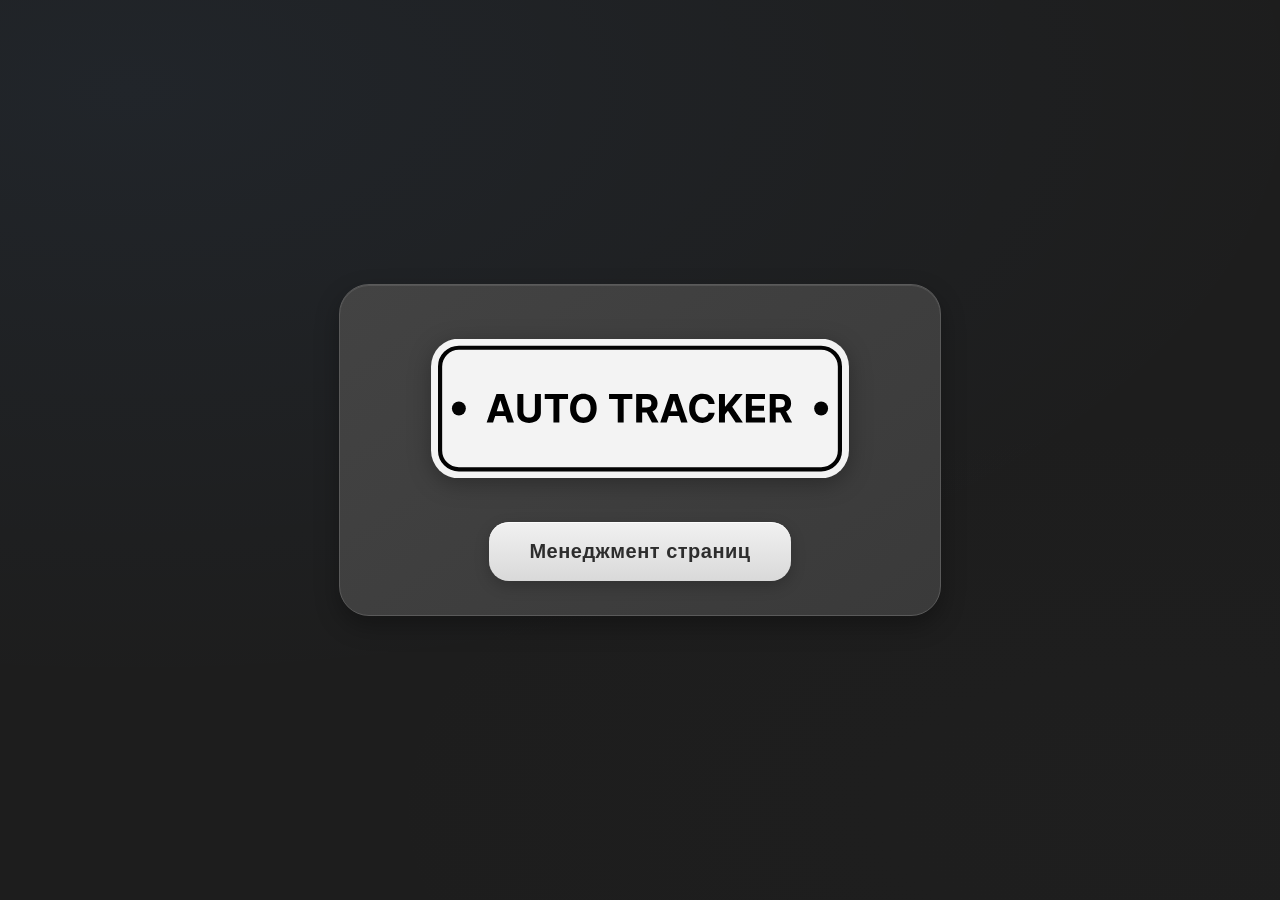
<file: static/index.html>
<!DOCTYPE html>
<html lang="ru">
<head>
    <meta charset="UTF-8">
    <meta name="viewport" content="width=device-width, initial-scale=1.0">
    <title>AutoTracker</title>
    <style>
        body {
            margin: 0;
            padding: 0;
            font-family: 'Segoe UI', Tahoma, Geneva, Verdana, sans-serif;
            background: radial-gradient(1200px 600px at 10% 10%, rgba(96,165,250,0.06), transparent),
                        radial-gradient(800px 400px at 90% 90%, rgba(77, 77, 77, 0.03), transparent),
                        #1d1d1d;
            display: flex;
            justify-content: center;
            align-items: center;
            min-height: 100vh;
        }
        
        .container {
            text-align: center;
            background: linear-gradient(145deg, #434343, #3a3a3a);
            padding: 30px 50px;
            border-radius: 30px;
            box-shadow: 
                0 10px 25px rgba(0, 0, 0, 0.3),
                inset 0 1px 0 rgba(255, 255, 255, 0.1);
            max-width: 500px;
            width: 90%;
            border: 1px solid #5a5a5a;
            position: relative;
            overflow: hidden;
        }
        
        figure {
            margin: 0 0 20px 0;
            padding: 30px;
            border-radius: 20px;
        }
        
        img {
            width: 380px;
            height: auto;
            display: block;
            margin: 0 auto;
            filter: drop-shadow(0 5px 10px rgba(0, 0, 0, 0.3));
            transform: scale(1.1);
            transition: transform 0.3s ease;
        }
        
        img:hover {
            transform: scale(1.15);
        }
        
        .button {
            display: inline-block;
            padding: 18px 40px;
            background: linear-gradient(to bottom, #f1f1f1, #d9d9d9);
            color: #2d2d2d;
            text-decoration: none;
            border-radius: 20px;
            font-weight: bold;
            transition: all 0.3s ease;
            border: none;
            cursor: pointer;
            font-size: 20px;
            box-shadow: 
                0 5px 15px rgba(0, 0, 0, 0.2),
                inset 0 1px 0 rgba(255, 255, 255, 0.8);
            position: relative;
            overflow: hidden;
            letter-spacing: 0.5px;
        }
        
        .button::after {
            content: '';
            position: absolute;
            top: 0;
            left: -100%;
            width: 100%;
            height: 100%;
            background: linear-gradient(90deg, transparent, rgba(255, 255, 255, 0.4), transparent);
            transition: left 0.5s ease;
        }
        
        .button:hover {
            background: linear-gradient(to bottom, #ffffff, #e6e6e6);
            box-shadow: 
                0 7px 20px rgba(0, 0, 0, 0.3),
                inset 0 1px 0 rgba(255, 255, 255, 0.9);
            transform: translateY(-2px);
        }
        
        .button:hover::after {
            left: 100%;
        }
        
        .button:active {
            transform: translateY(1px);
            box-shadow: 
                0 3px 10px rgba(0, 0, 0, 0.2),
                inset 0 1px 0 rgba(255, 255, 255, 0.8);
        }
        
        @media (max-width: 480px) {
            .container {
                padding: 40px 30px;
                border-radius: 25px;
            }
            
            figure {
                padding: 20px;
            }
            
            img {
                width: 280px;
                transform: scale(1);
            }
            
            img:hover {
                transform: scale(1.05);
            }
            
            .button {
                padding: 16px 32px;
                font-size: 18px;
            }
        }
    </style>
</head>
<body>
    <div class="container">
        <figure>
            <img src="./images/autotracker_text_icon.svg" alt="AutoTracker Logo"/>
        </figure>
        <a href="/managment" class="button">Менеджмент страниц</a>
    </div>
</body>
</html>
</file>
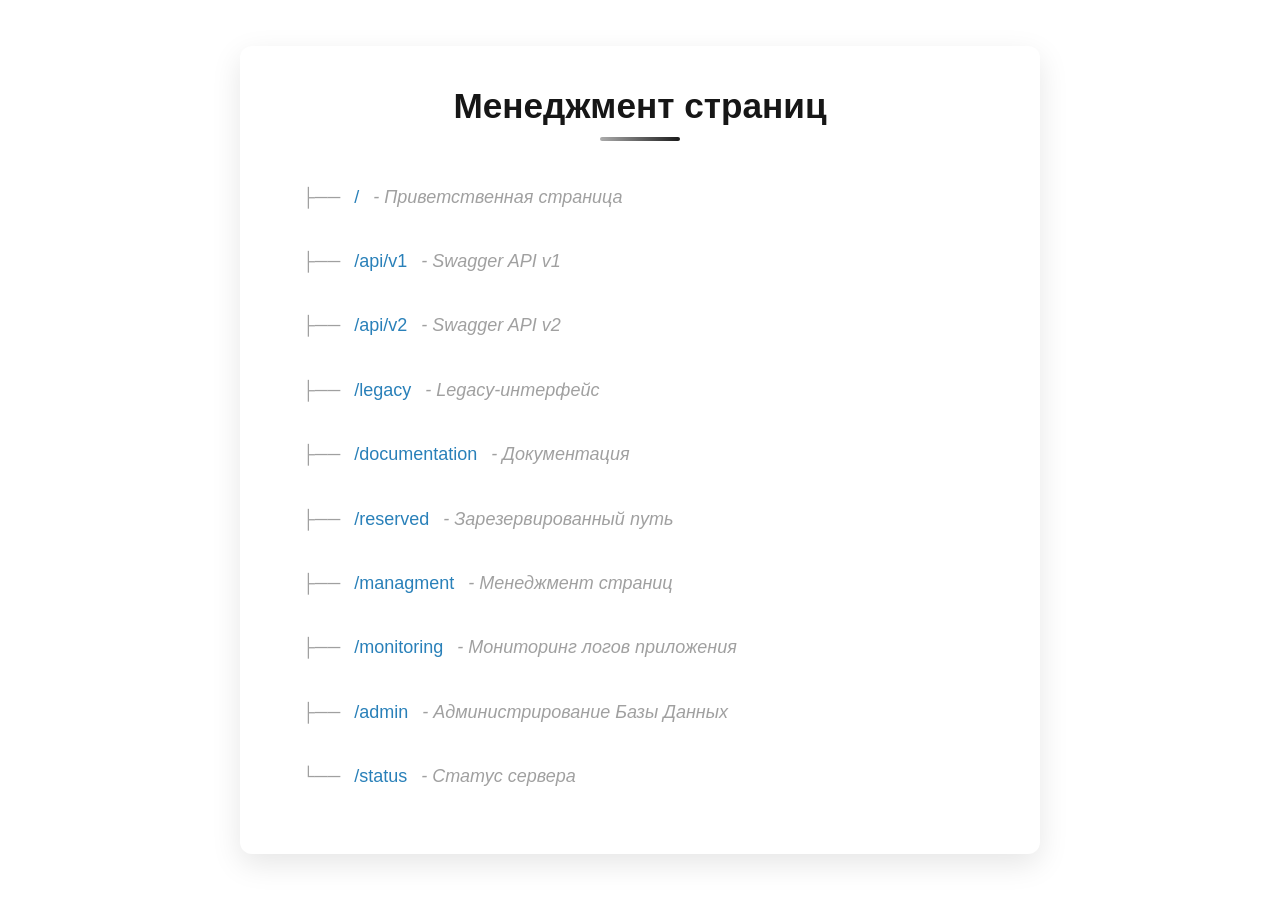
<file: static/managment.html>
<!DOCTYPE html>
<html lang="ru">
<head>
    <meta charset="UTF-8">
    <meta name="viewport" content="width=device-width, initial-scale=1.0">
    <title>Менеджмент страниц</title>
    <style>
        * {
            margin: 0;
            padding: 0;
            box-sizing: border-box;
            font-family: 'Segoe UI', Tahoma, Geneva, Verdana, sans-serif;
        }
        
        body {
            min-height: 100vh;
            display: flex;
            justify-content: center;
            align-items: center;
            padding: 20px;
        }
        
        .container {
            background-color: white;
            border-radius: 12px;
            box-shadow: 0 10px 30px rgba(0, 0, 0, 0.1);
            padding: 40px;
            width: 100%;
            max-width: 800px;
        }
        
        h1 {
            color: #161616;
            text-align: center;
            margin-bottom: 30px;
            font-weight: 600;
            font-size: 2.2rem;
            position: relative;
            padding-bottom: 15px;
        }
        
        h1:after {
            content: '';
            position: absolute;
            bottom: 0;
            left: 50%;
            transform: translateX(-50%);
            width: 80px;
            height: 4px;
            background: linear-gradient(to right, #acacac, #1a1a1a);
            border-radius: 2px;
        }
        
        .tree {
            font-family: 'Consolas', 'Monaco', monospace;
            font-size: 18px;
            line-height: 1.8;
            color: #474747;
            margin-left: 10px;
        }
        
        .tree-item {
            margin: 12px 0;
            display: flex;
            align-items: center;
            transition: all 0.3s ease;
            padding: 8px 12px;
            border-radius: 6px;
        }
        
        .tree-item:hover {
            background-color: #f8f9fa;
            transform: translateX(5px);
        }
        
        .tree-branch {
            margin-right: 10px;
            color: #a0a0a0;
            font-weight: bold;
        }
        
        a {
            color: #2980b9;
            text-decoration: none;
            font-weight: 500;
            transition: color 0.3s ease;
            padding: 2px 4px;
            border-radius: 3px;
        }
        
        a:hover {
            color: #e74c3c;
            background-color: #f9f9f9;
        }
        
        .description {
            color: #a0a0a0;
            margin-left: 10px;
            font-style: italic;
        }
        
        @media (max-width: 600px) {
            .container {
                padding: 25px;
            }
            
            h1 {
                font-size: 1.8rem;
            }
            
            .tree {
                font-size: 16px;
            }
        }
    </style>
</head>
<body>
    <div class="container">
        <h1>Менеджмент страниц</h1>
        
        <div class="tree">
            <div class="tree-item">
                <span class="tree-branch">├──</span>
                <a href="/">/</a>
                <span class="description">- Приветственная страница</span>
            </div>
            
            <div class="tree-item">
                <span class="tree-branch">├──</span>
                <a href="/api/v1">/api/v1</a>
                <span class="description">- Swagger API v1</span>
            </div>
            
            <div class="tree-item">
                <span class="tree-branch">├──</span>
                <a href="/api/v2">/api/v2</a>
                <span class="description">- Swagger API v2</span>
            </div>
            
            <div class="tree-item">
                <span class="tree-branch">├──</span>
                <a href="/legacy">/legacy</a>
                <span class="description">- Legacy-интерфейс</span>
            </div>

            <div class="tree-item">
                <span class="tree-branch">├──</span>
                <a href="/documentation">/documentation</a>
                <span class="description">- Документация</span>
            </div>
            
            <div class="tree-item">
                <span class="tree-branch">├──</span>
                <a href="/reserved">/reserved</a>
                <span class="description">- Зарезервированный путь</span>
            </div>

            <div class="tree-item">
                <span class="tree-branch">├──</span>
                <a href="/managment">/managment</a>
                <span class="description">- Менеджмент страниц</span>
            </div>

            <div class="tree-item">
                <span class="tree-branch">├──</span>
                <a href="/monitoring">/monitoring</a>
                <span class="description">- Мониторинг логов приложения</span>
            </div>

            <div class="tree-item">
                <span class="tree-branch">├──</span>
                <a href="/admin">/admin</a>
                <span class="description">- Администрирование Базы Данных</span>
            </div>

            <div class="tree-item">
                <span class="tree-branch">└──</span>
                <a href="/status">/status</a>
                <span class="description">- Статус сервера</span>
            </div>
        </div>
    </div>
</body>
</html>
</file>
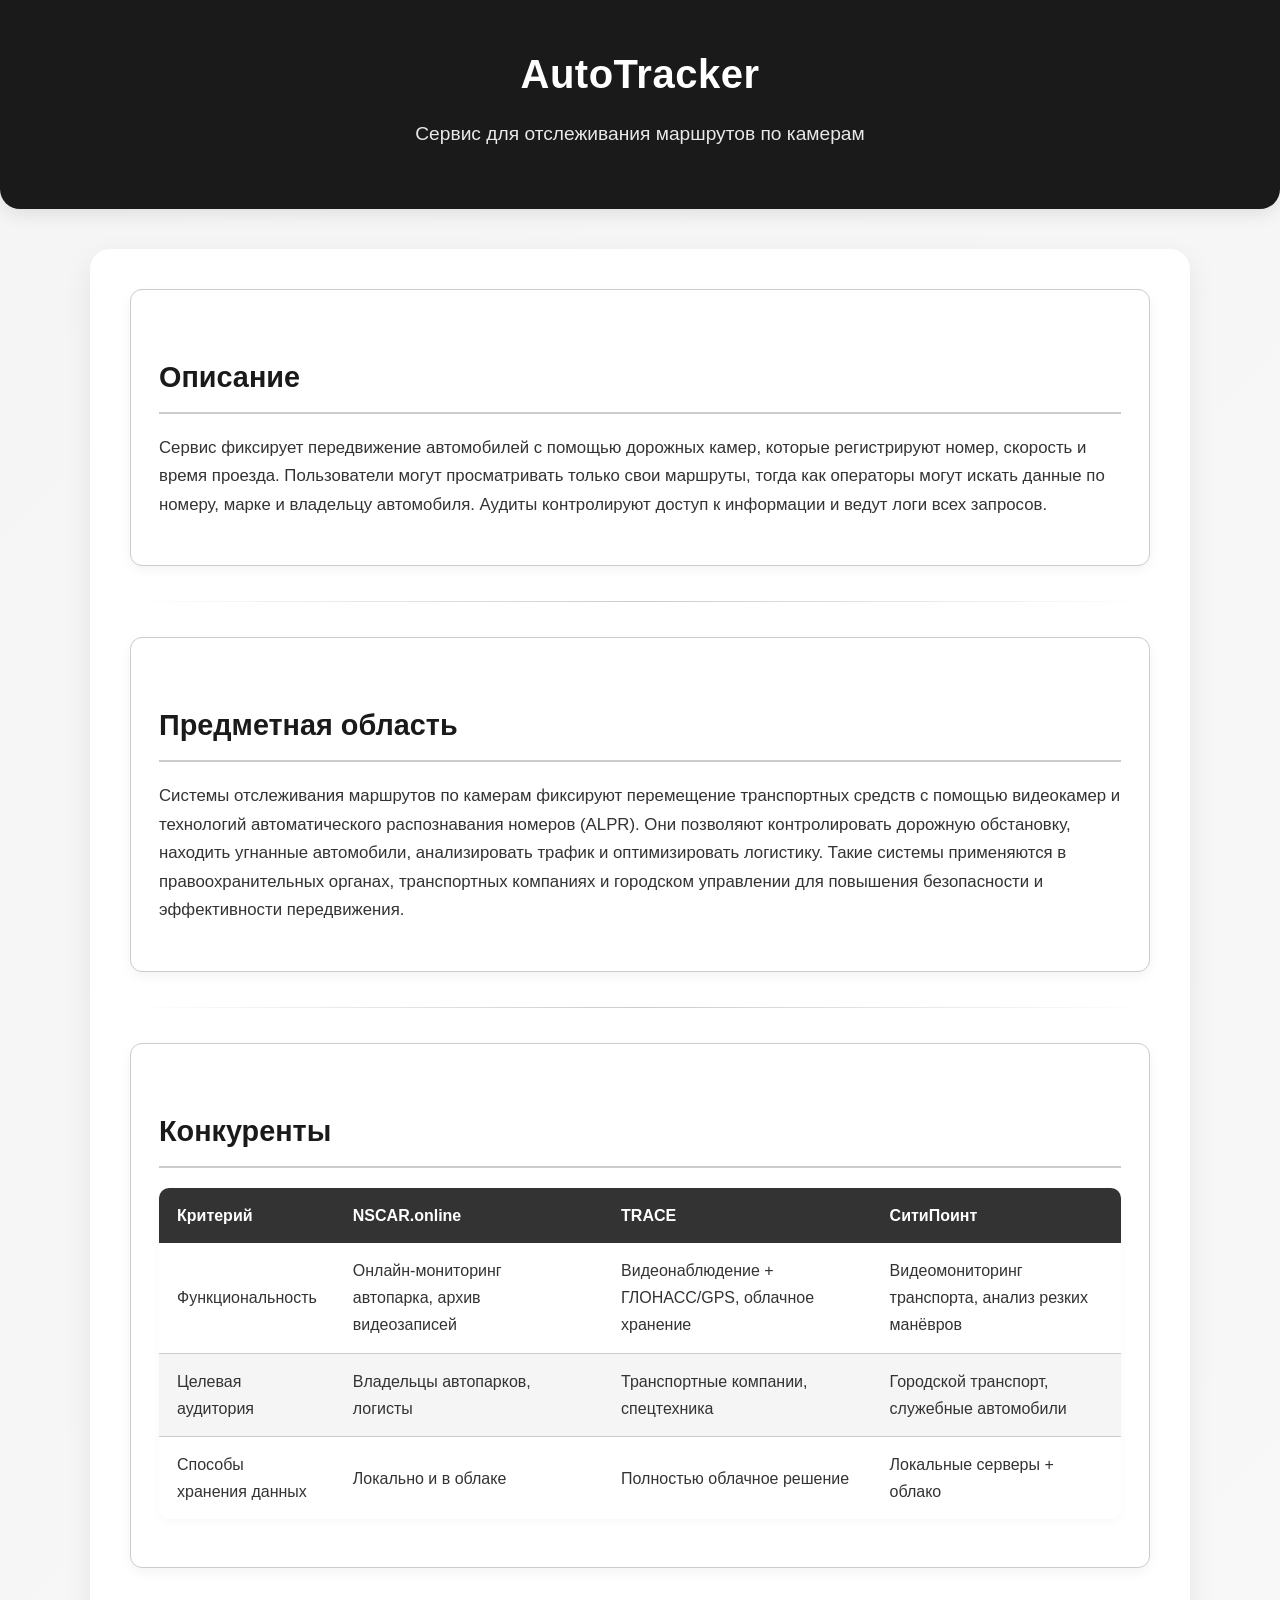
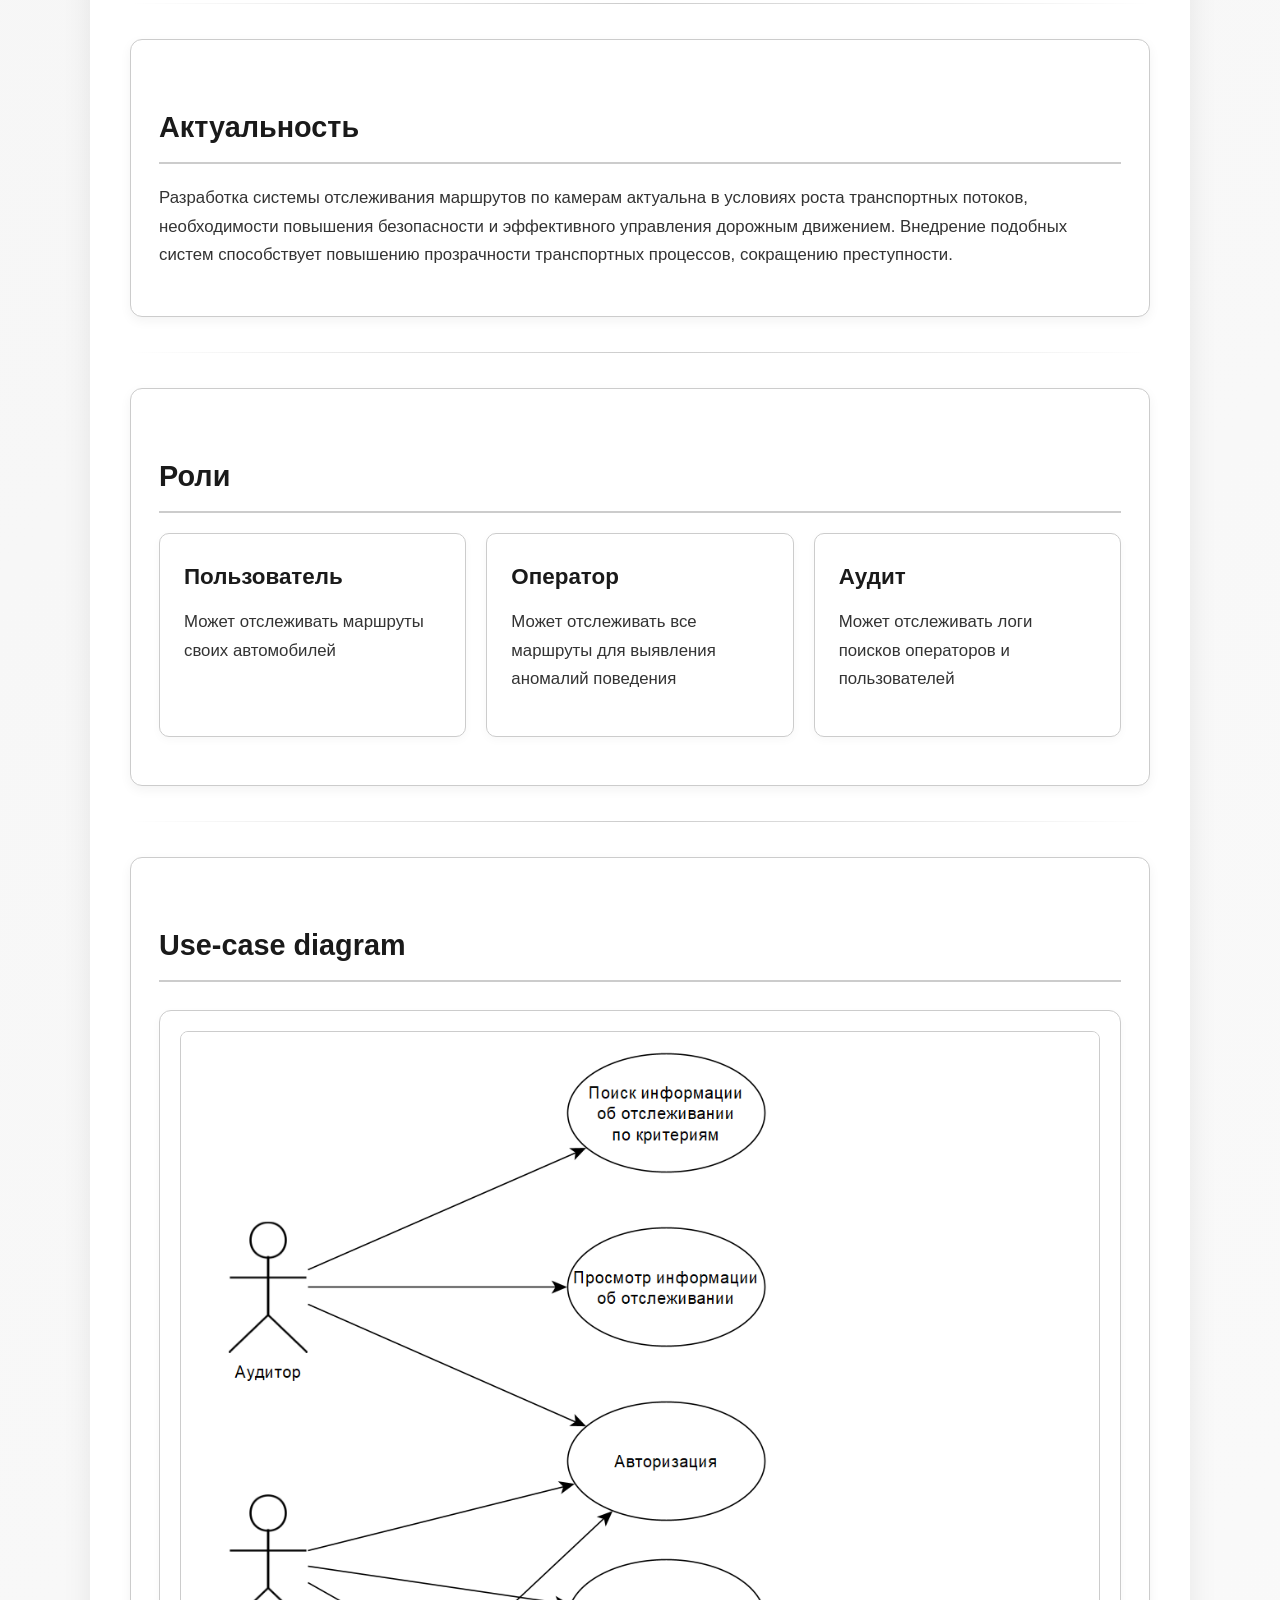
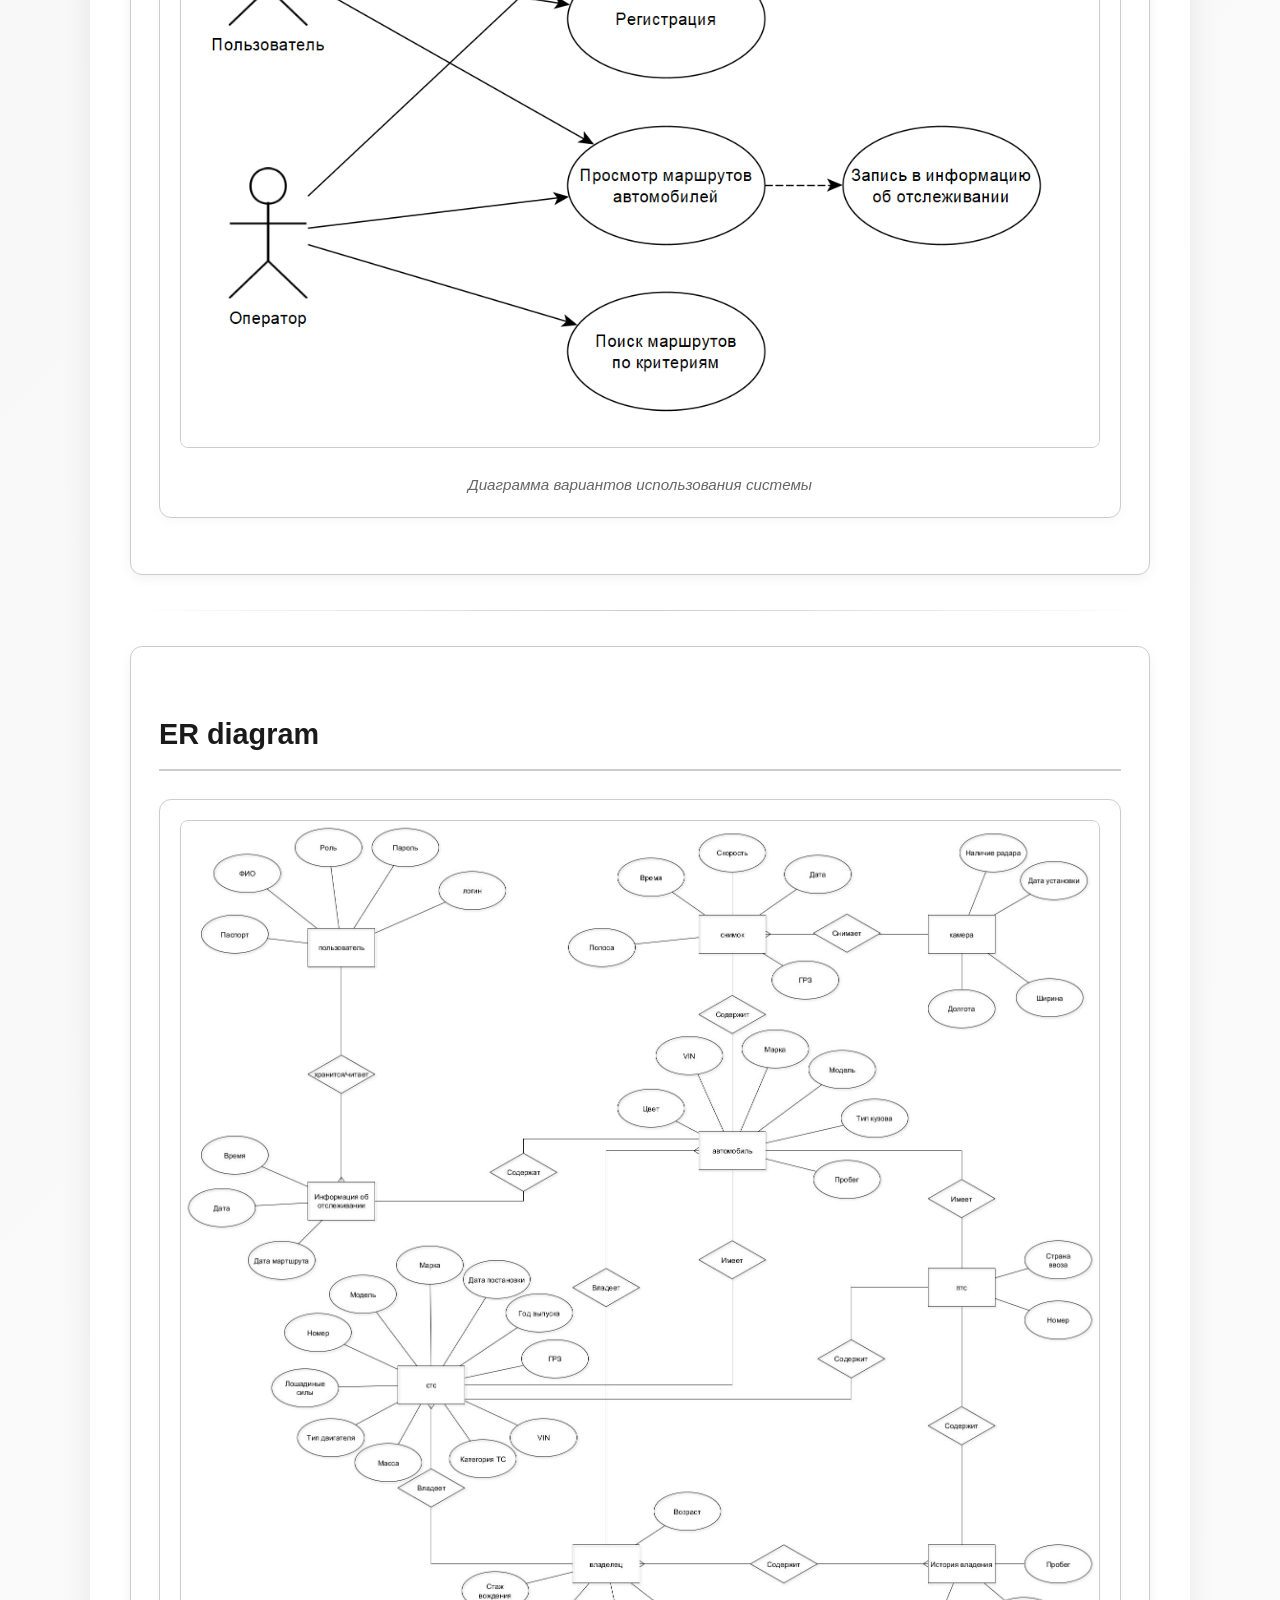
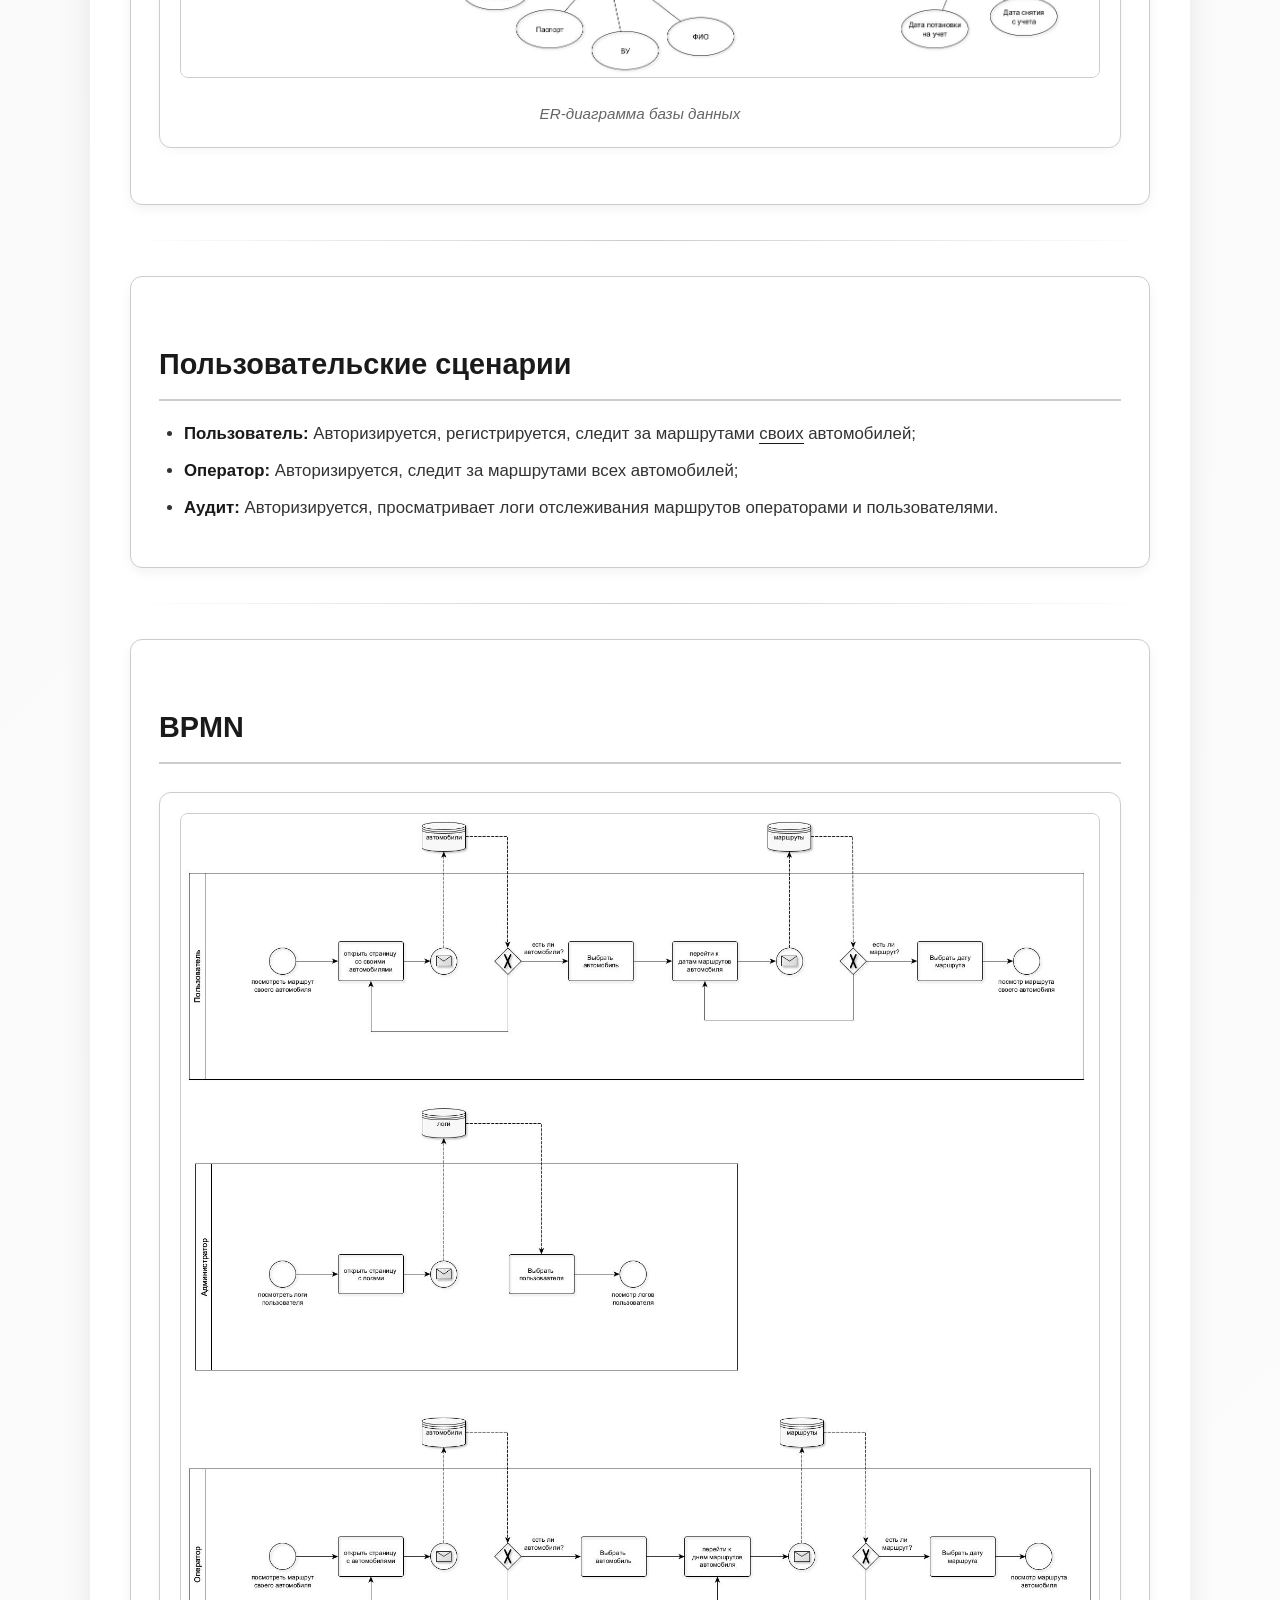
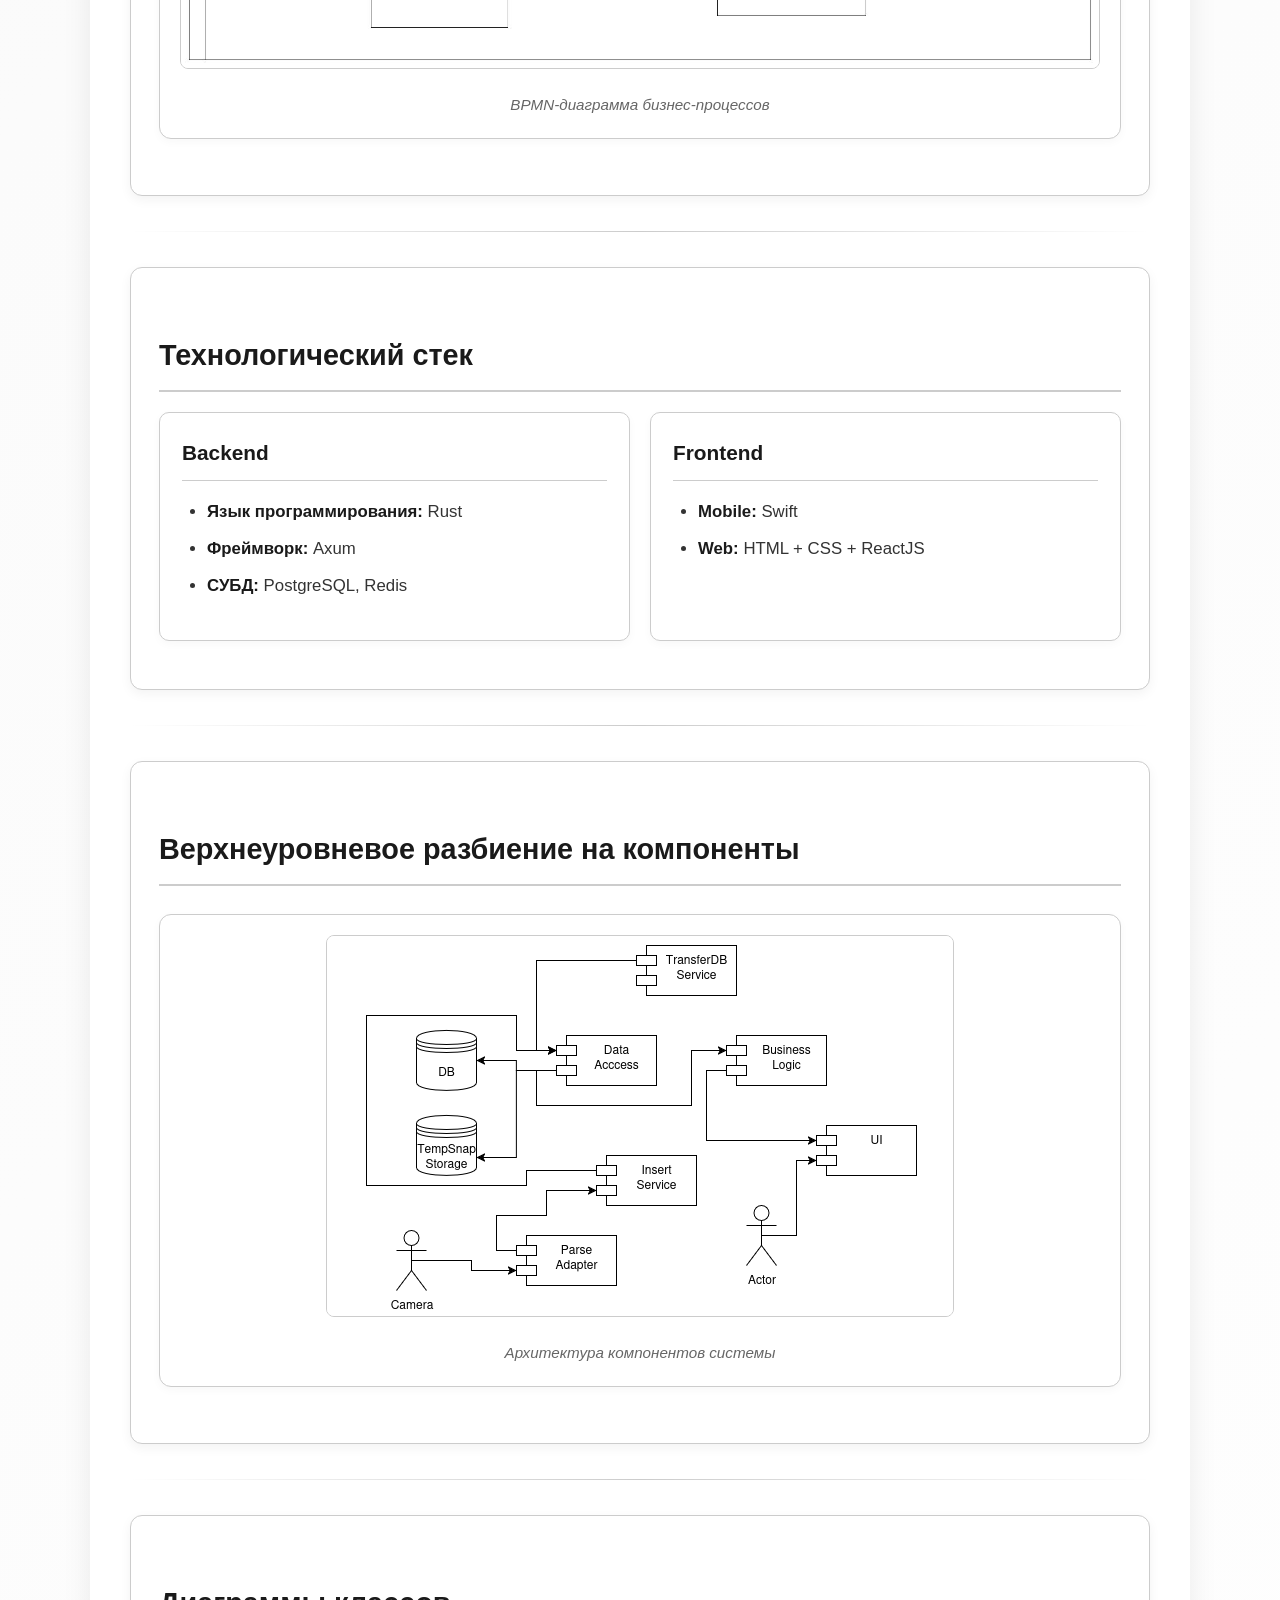
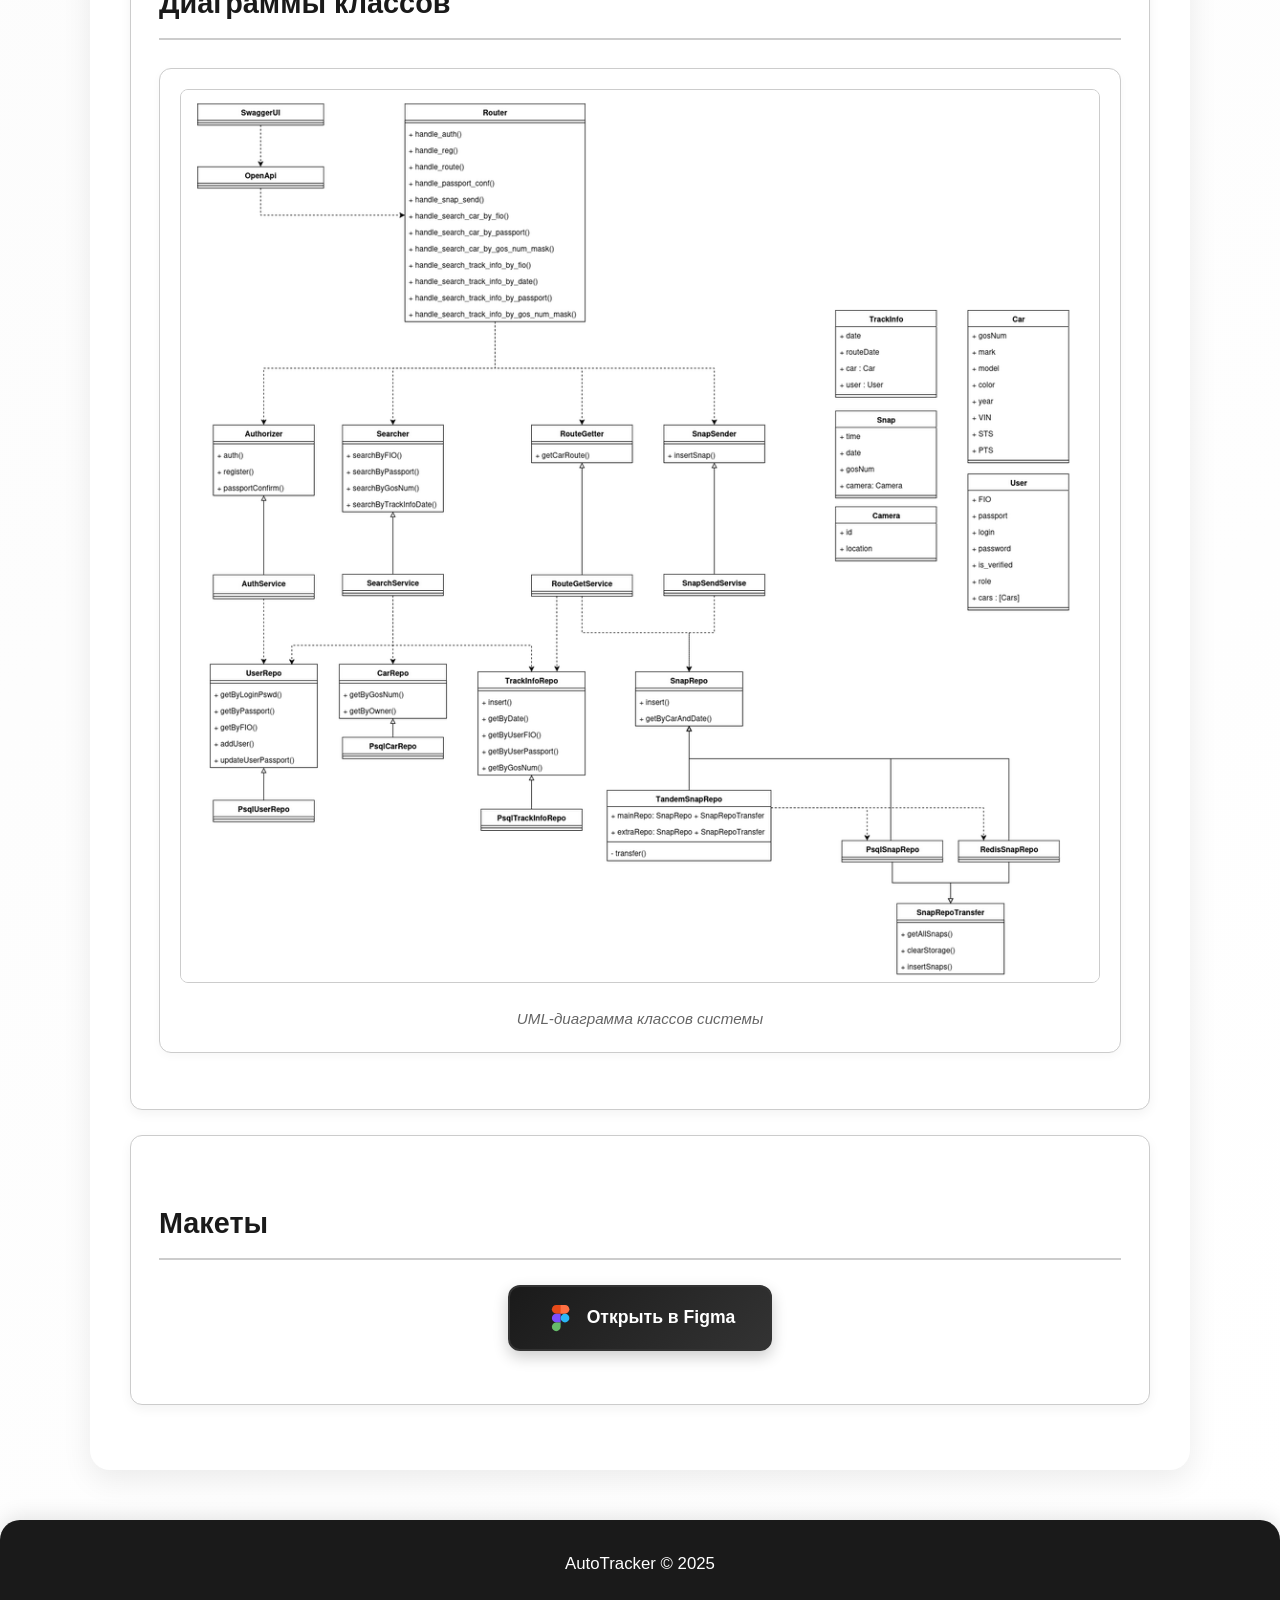
<file: static/Readme.html>
<!DOCTYPE html>
<html lang="ru">
<head>
    <meta charset="UTF-8">
    <meta name="viewport" content="width=device-width, initial-scale=1.0">
    <title>Документация</title>
    <style>
        :root {
            --black: #1a1a1a;
            --dark-gray: #333333;
            --gray: #666666;
            --light-gray: #999999;
            --lighter-gray: #cccccc;
            --lightest-gray: #f5f5f5;
            --white: #ffffff;
            --accent: #2e2e2e;
        }
        
        * {
            margin: 0;
            padding: 0;
            box-sizing: border-box;
        }
        
        body {
            font-family: 'Segoe UI', Tahoma, Geneva, Verdana, sans-serif;
            line-height: 1.7;
            color: var(--dark-gray);
            background: linear-gradient(135deg, var(--lightest-gray) 0%, var(--white) 100%);
            padding: 0;
            margin: 0;
            font-size: 16px;
            min-height: 100vh;
        }
        
        .container {
            max-width: 1100px;
            margin: 0 auto;
            padding: 0 25px;
        }
        
        header {
            background: var(--black);
            color: var(--white);
            padding: 40px 0;
            text-align: center;
            margin-bottom: 40px;
            border-radius: 0 0 20px 20px;
            box-shadow: 0 4px 20px rgba(0, 0, 0, 0.1);
        }
        
        .header-content {
            max-width: 1100px;
            margin: 0 auto;
            padding: 0 25px;
        }
        
        h1 {
            font-size: 2.5rem;
            margin-bottom: 10px;
            font-weight: 700;
            letter-spacing: 0.5px;
        }
        
        .subtitle {
            font-size: 1.2rem;
            opacity: 0.9;
            font-weight: 300;
        }
        
        h2 {
            font-size: 1.8rem;
            margin: 35px 0 20px;
            padding-bottom: 10px;
            border-bottom: 2px solid var(--lighter-gray);
            color: var(--black);
            font-weight: 600;
        }
        
        h3 {
            font-size: 1.3rem;
            margin: 25px 0 12px;
            color: var(--dark-gray);
        }
        
        p {
            margin-bottom: 18px;
            font-size: 1.05rem;
        }
        
        .card {
            background: var(--white);
            border: 1px solid var(--lighter-gray);
            border-radius: 12px;
            padding: 28px;
            margin-bottom: 25px;
            box-shadow: 0 4px 12px rgba(0, 0, 0, 0.05);
            transition: transform 0.2s ease, box-shadow 0.2s ease;
        }
        
        .card:hover {
            transform: translateY(-2px);
            box-shadow: 0 6px 16px rgba(0, 0, 0, 0.08);
        }
        
        hr {
            border: none;
            height: 1px;
            background: linear-gradient(to right, transparent, var(--lighter-gray), transparent);
            margin: 35px 0;
        }
        
        table {
            width: 100%;
            border-collapse: collapse;
            margin: 20px 0;
            /* border: 1px solid var(--lighter-gray); */
            border-radius: 10px;
            overflow: hidden;
            box-shadow: 0 2px 8px rgba(0, 0, 0, 0.03);
        }
        
        th, td {
            padding: 14px 18px;
            text-align: left;
            border-bottom: 1px solid var(--lighter-gray);
        }
        
        th {
            background-color: var(--dark-gray);
            color: var(--white);
            font-weight: 600;
        }
        
        tr:nth-child(even) {
            background-color: var(--lightest-gray);
        }

        tr:last-child td,
        tr:last-child th {
            border-bottom: none;
        }
        
        tr:hover {
            background-color: #f0f0f0;
        }
        
        ul, ol {
            margin: 18px 0;
            padding-left: 25px;
        }
        
        li {
            margin-bottom: 10px;
            font-size: 1.05rem;
            line-height: 1.6;
        }
        
        .image-container {
            text-align: center;
            margin: 28px 0;
            padding: 20px;
            background: var(--white);
            border: 1px solid var(--lighter-gray);
            border-radius: 12px;
            box-shadow: 0 3px 10px rgba(0, 0, 0, 0.03);
        }
        
        .image-container img {
            max-width: 100%;
            height: auto;
            border: 1px solid var(--lighter-gray);
            border-radius: 8px;
        }
        
        .image-caption {
            margin-top: 15px;
            font-style: italic;
            color: var(--gray);
            font-size: 0.95rem;
        }
        
        .tech-stack {
            display: flex;
            flex-wrap: wrap;
            gap: 20px;
            margin: 20px 0;
        }
        
        .tech-item {
            flex: 1;
            min-width: 250px;
            background: var(--white);
            border: 1px solid var(--lighter-gray);
            border-radius: 10px;
            padding: 22px;
            box-shadow: 0 3px 10px rgba(0, 0, 0, 0.03);
        }
        
        .tech-item h3 {
            color: var(--black);
            margin-top: 0;
            padding-bottom: 10px;
            border-bottom: 1px solid var(--lighter-gray);
        }
        
        .role-list {
            display: flex;
            flex-wrap: wrap;
            gap: 20px;
            margin: 20px 0;
        }
        
        .role-card {
            flex: 1;
            min-width: 250px;
            background: var(--white);
            border: 1px solid var(--lighter-gray);
            border-radius: 10px;
            padding: 24px;
            box-shadow: 0 3px 10px rgba(0, 0, 0, 0.03);
            transition: transform 0.2s ease;
        }
        
        .role-card:hover {
            transform: translateY(-3px);
        }
        
        .role-card h3 {
            color: var(--black);
            margin-top: 0;
            font-size: 1.4rem;
        }
        
        .highlight {
            background: var(--lightest-gray);
            padding: 25px;
            margin: 25px 0;
            border-left: 4px solid var(--accent);
            border-radius: 0 10px 10px 0;
        }
        
        footer {
            background: var(--black);
            color: var(--white);
            text-align: center;
            padding: 30px 0;
            margin-top: 50px;
            border-radius: 20px 20px 0 0;
            box-shadow: 0 -4px 20px rgba(0, 0, 0, 0.1);
        }
        
        .footer-content {
            max-width: 1100px;
            margin: 0 auto;
            padding: 0 25px;
        }

        .figma-button {
            display: flex;
            align-items: center;
            justify-content: center;
            width: fit-content;
            margin: 25px auto;
            background: linear-gradient(135deg, #1a1a1a 0%, #333333 100%);
            color: var(--white);
            padding: 16px 35px;
            border-radius: 12px;
            text-decoration: none;
            font-weight: 600;
            font-size: 1.1rem;
            transition: all 0.3s ease;
            border: 2px solid var(--dark-gray);
            box-shadow: 0 6px 15px rgba(0, 0, 0, 0.2);
            gap: 12px;
            position: relative;
            overflow: hidden;
        }

        .figma-button::before {
            content: '';
            position: absolute;
            top: 0;
            left: -100%;
            width: 100%;
            height: 100%;
            background: linear-gradient(90deg, transparent, rgba(255,255,255,0.1), transparent);
            transition: left 0.5s ease;
        }

        .figma-button:hover {
            background: linear-gradient(135deg, #333333 0%, #1a1a1a 100%);
            transform: translateY(-3px);
            box-shadow: 0 10px 25px rgba(0, 0, 0, 0.25);
            border-color: var(--gray);
        }

        .figma-button:hover::before {
            left: 100%;
        }

        .figma-button svg {
            width: 20px;
            height: 20px;
            flex-shrink: 0;
        }
    
        strong {
            color: var(--black);
            font-weight: 700;
        }
        
        u {
            text-decoration: none;
            border-bottom: 1px solid var(--black);
        }
        
        .content-wrapper {
            background: var(--white);
            border-radius: 20px;
            box-shadow: 0 10px 30px rgba(0, 0, 0, 0.08);
            padding: 40px;
            margin: 0 auto 40px;
            max-width: 1100px;
        }
        
        @media (max-width: 768px) {
            h1 {
                font-size: 2rem;
            }
            
            h2 {
                font-size: 1.5rem;
            }
            
            .tech-item, .role-card {
                min-width: 100%;
            }
            
            .card {
                padding: 20px;
            }
            
            .content-wrapper {
                padding: 25px;
                margin: 0 15px 30px;
            }
            
            header, footer {
                border-radius: 0;
            }
        }
        
        @media (max-width: 480px) {
            .container {
                padding: 0 15px;
            }
            
            .content-wrapper {
                padding: 20px;
                margin: 0 10px 25px;
            }
            
            .card {
                padding: 18px;
            }
        }
    </style>
</head>
<body>
    <header>
        <div class="header-content">
            <h1>AutoTracker</h1>
            <p class="subtitle">Сервис для отслеживания маршрутов по камерам</p>
        </div>
    </header>
    
    <div class="content-wrapper">
        <div class="card">
            <h2>Описание</h2>
            <p>Сервис фиксирует передвижение автомобилей с помощью дорожных камер, которые регистрируют номер, скорость и время проезда. Пользователи могут просматривать только свои маршруты, тогда как операторы могут искать данные по номеру, марке и владельцу автомобиля. Аудиты контролируют доступ к информации и ведут логи всех запросов.</p>
        </div>
        
        <hr>
        
        <div class="card">
            <h2>Предметная область</h2>
            <p>Системы отслеживания маршрутов по камерам фиксируют перемещение транспортных средств с помощью видеокамер и технологий автоматического распознавания номеров (ALPR). Они позволяют контролировать дорожную обстановку, находить угнанные автомобили, анализировать трафик и оптимизировать логистику. Такие системы применяются в правоохранительных органах, транспортных компаниях и городском управлении для повышения безопасности и эффективности передвижения.</p>
        </div>
        
        <hr>
        
        <div class="card">
            <h2>Конкуренты</h2>
            <table>
                <colgroup>
                    <col style="width: 16%">
                    <col style="width: 28%">
                    <col style="width: 28%">
                    <col style="width: 26%">
                </colgroup>
                <thead>
                    <tr>
                        <th>Критерий</th>
                        <th>NSCAR.online</th>
                        <th>TRACE</th>
                        <th>СитиПоинт</th>
                    </tr>
                </thead>
                <tbody>
                    <tr>
                        <td>Функциональность</td>
                        <td>Онлайн-мониторинг автопарка, архив видеозаписей</td>
                        <td>Видеонаблюдение + ГЛОНАСС/GPS, облачное хранение</td>
                        <td>Видеомониторинг транспорта, анализ резких манёвров</td>
                    </tr>
                    <tr>
                        <td>Целевая аудитория</td>
                        <td>Владельцы автопарков, логисты</td>
                        <td>Транспортные компании, спецтехника</td>
                        <td>Городской транспорт, служебные автомобили</td>
                    </tr>
                    <tr>
                        <td>Способы хранения данных</td>
                        <td>Локально и в облаке</td>
                        <td>Полностью облачное решение</td>
                        <td>Локальные серверы + облако</td>
                    </tr>
                </tbody>
            </table>
        </div>
        
        <hr>
        
        <div class="card">
            <h2>Актуальность</h2>
            <p>Разработка системы отслеживания маршрутов по камерам актуальна в условиях роста транспортных потоков, необходимости повышения безопасности и эффективного управления дорожным движением. Внедрение подобных систем способствует повышению прозрачности транспортных процессов, сокращению преступности.</p>
        </div>
        
        <hr>
        
        <div class="card">
            <h2>Роли</h2>
            <div class="role-list">
                <div class="role-card">
                    <h3>Пользователь</h3>
                    <p>Может отслеживать маршруты своих автомобилей</p>
                </div>
                <div class="role-card">
                    <h3>Оператор</h3>
                    <p>Может отслеживать все маршруты для выявления аномалий поведения</p>
                </div>
                <div class="role-card">
                    <h3>Аудит</h3>
                    <p>Может отслеживать логи поисков операторов и пользователей</p>
                </div>
            </div>
        </div>
        
        <hr>
        
        <div class="card">
            <h2>Use-case diagram</h2>
            <div class="image-container">
                <img src="./images/use_case.png" alt="use-case">
                <div class="image-caption">Диаграмма вариантов использования системы</div>
            </div>
        </div>
        
        <hr>
        
        <div class="card">
            <h2>ER diagram</h2>
            <div class="image-container">
                <img src="./images/er.jpg" alt="er">
                <div class="image-caption">ER-диаграмма базы данных</div>
            </div>
        </div>
        
        <hr>
        
        <div class="card">
            <h2>Пользовательские сценарии</h2>
            <ul>
                <li><strong>Пользователь:</strong> Авторизируется, регистрируется, следит за маршрутами <u>своих</u> автомобилей;</li>
                <li><strong>Оператор:</strong> Авторизируется, следит за маршрутами всех автомобилей;</li>
                <li><strong>Аудит:</strong> Авторизируется, просматривает логи отслеживания маршрутов операторами и пользователями.</li>
            </ul>
        </div>
        
        <hr>
        
        <div class="card">
            <h2>BPMN</h2>
            <div class="image-container">
                <img src="./images/bpmn.jpg" alt="bpmn">
                <div class="image-caption">BPMN-диаграмма бизнес-процессов</div>
            </div>
        </div>
        
        <hr>
        
        <div class="card">
            <h2>Технологический стек</h2>
            <div class="tech-stack">
                <div class="tech-item">
                    <h3>Backend</h3>
                    <ul>
                        <li><strong>Язык программирования:</strong> Rust</li>
                        <li><strong>Фреймворк:</strong> Axum</li>
                        <li><strong>СУБД:</strong> PostgreSQL, Redis</li>
                    </ul>
                </div>
                <div class="tech-item">
                    <h3>Frontend</h3>
                    <ul>
                        <li><strong>Mobile:</strong> Swift</li>
                        <li><strong>Web:</strong> HTML + CSS + ReactJS</li>
                    </ul>
                </div>
            </div>
        </div>
        
        <hr>
        
        <div class="card">
            <h2>Верхнеуровневое разбиение на компоненты</h2>
            <div class="image-container">
                <img src="./images/components.png" alt="comps">
                <div class="image-caption">Архитектура компонентов системы</div>
            </div>
        </div>
        
        <hr>
        
        <div class="card">
            <h2>Диаграммы классов</h2>
            <div class="image-container">
                <img src="./images/uml.png" alt="uml">
                <div class="image-caption">UML-диаграмма классов системы</div>
            </div>
        </div>

        <div class="card">
            <h2>Макеты</h2>
            <a href="https://www.figma.com/design/CHEpoCzMe32Ex2boOincTq/AutoTracker?node-id=1-3&t=DJa0yAPMkDObKAoX-1" target="_blank" class="figma-button">
                <img src="./images/figma_icon.svg", height="30px"/>
                Открыть в Figma
            </a>
        </div>
    </div>
    
    <footer>
        <div class="footer-content">
            <p>AutoTracker &copy; 2025</p>
        </div>
    </footer>
</body>
</html>
</file>
